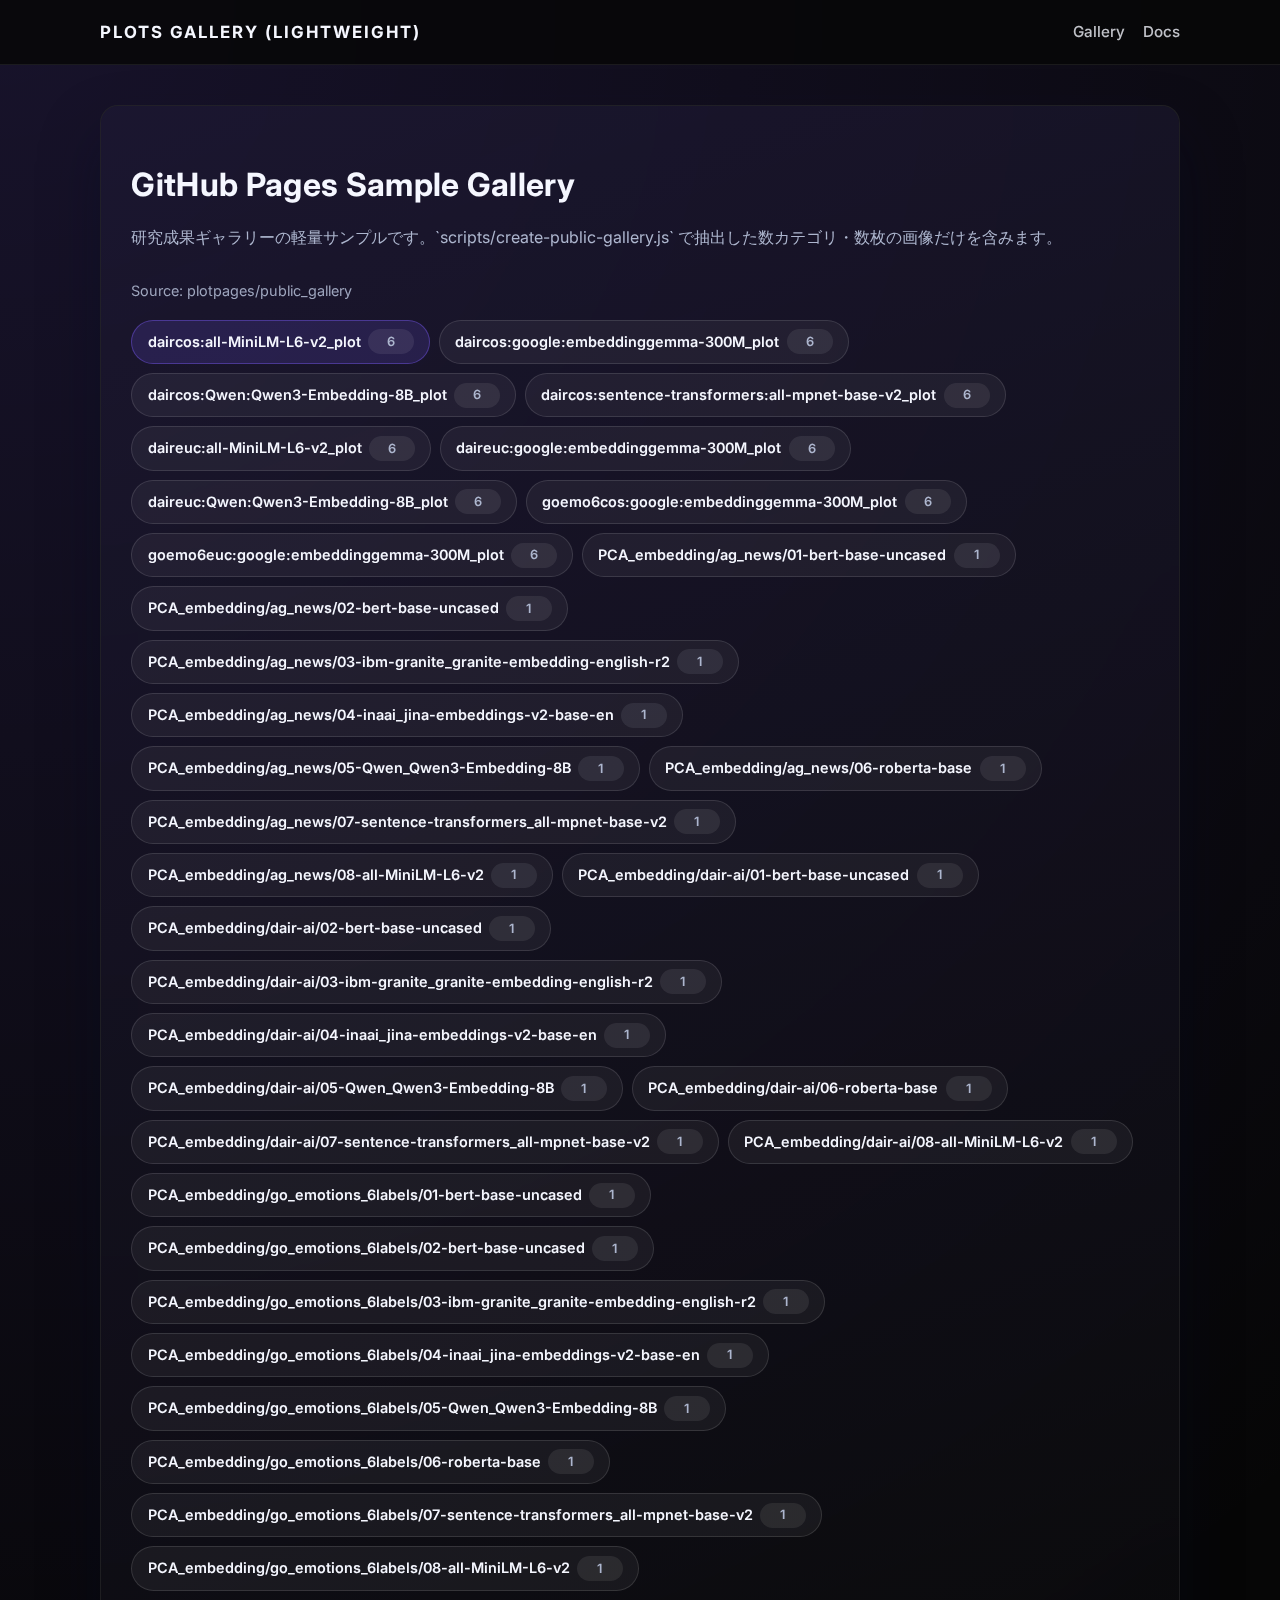
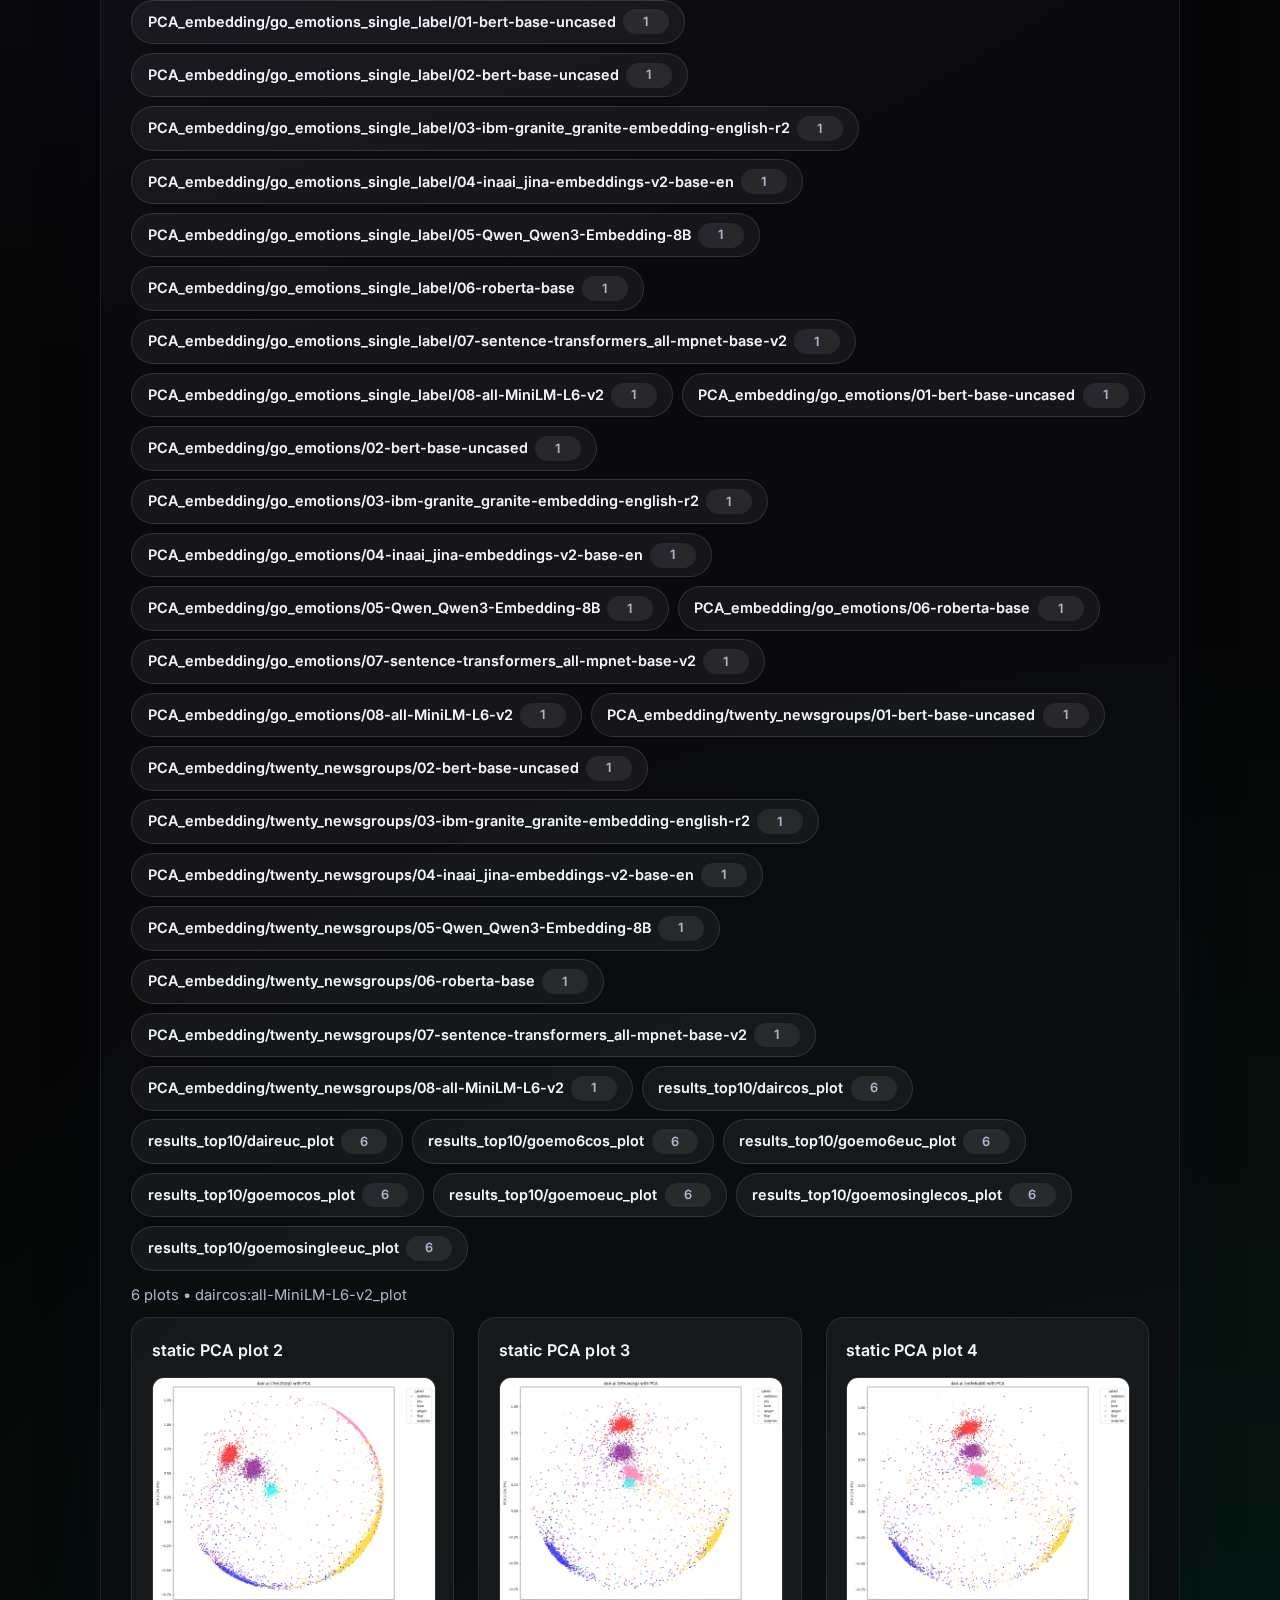
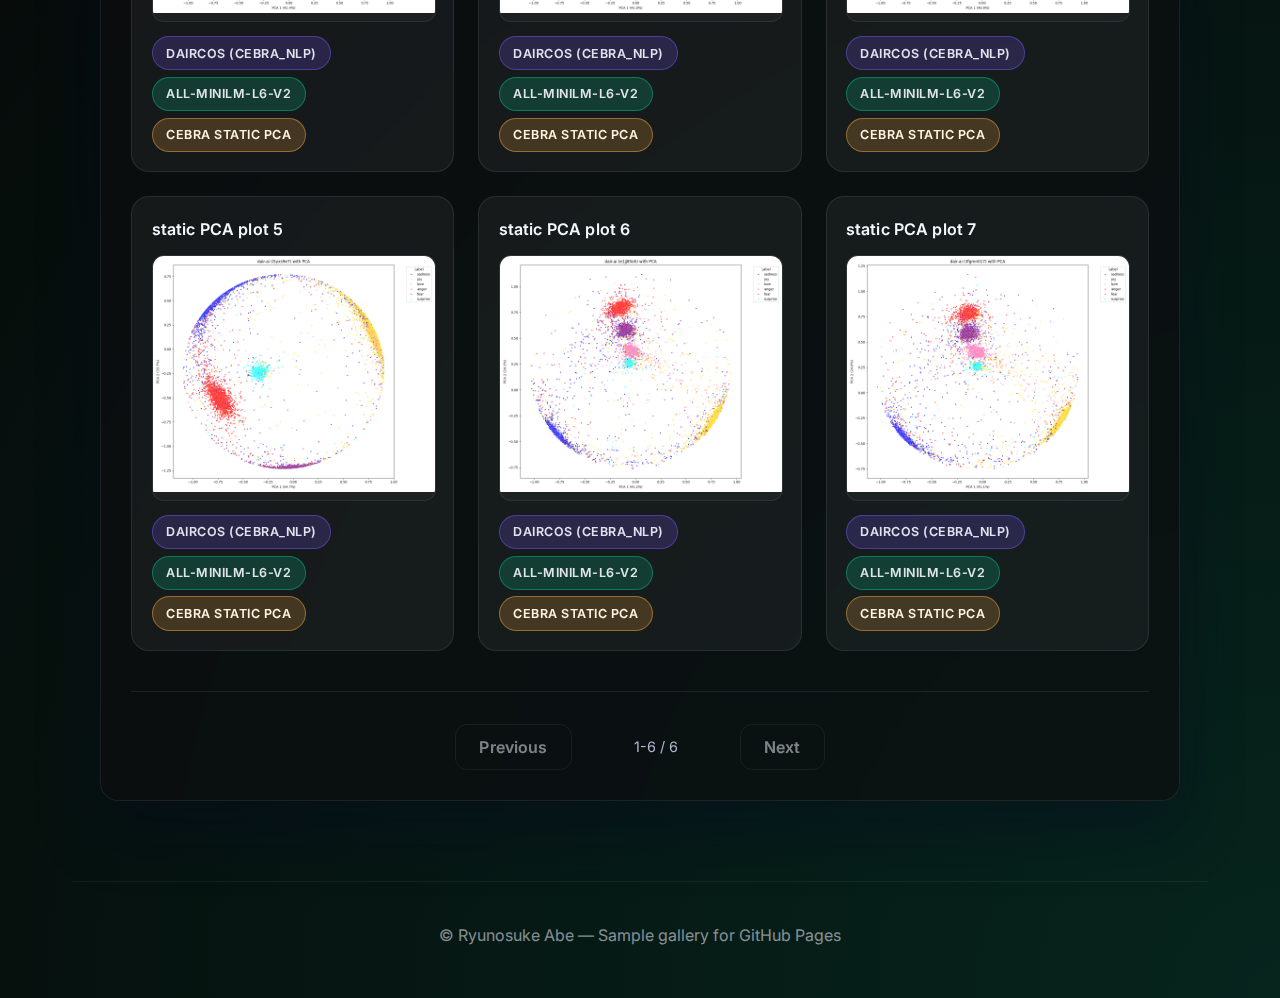
<file: index.html>
<!DOCTYPE html>
<html lang="en">
<head>
  <meta charset="utf-8">
  <meta http-equiv="X-UA-Compatible" content="IE=edge">
  <meta name="viewport" content="width=device-width, initial-scale=1">
  <title>Plots Gallery (GitHub Pages)</title>
  <link rel="stylesheet" href="assets/css/main.css">
  <link rel="stylesheet" href="assets/css/gallery.css">
</head>
<body>
  <header class="site-header" role="banner">
    <div class="header-inner">
      <a class="site-title" rel="author" href="index.html">
        Plots Gallery (Lightweight)
      </a>

      <input type="checkbox" id="site-nav-toggle" class="nav-toggle">
      <label for="site-nav-toggle" class="nav-toggle-label">
        <span class="sr-only">Toggle navigation</span>
        <span class="hamburger" aria-hidden="true"></span>
      </label>

      <nav class="site-nav" id="site-nav-menu" aria-label="Main navigation">
        <div class="nav-groups">
          <ul class="nav-group nav-group--global">
            <li><a class="nav-link" href="index.html">Gallery</a></li>
            <li><a class="nav-link" href="README.html">Docs</a></li>
          </ul>
        </div>
      </nav>
    </div>
  </header>

  <main class="page-content" aria-label="Content">
    <div class="wrapper">
      <section class="card" id="gallery">
        <h1>GitHub Pages Sample Gallery</h1>
        <p class="gallery-description">
          研究成果ギャラリーの軽量サンプルです。`scripts/create-public-gallery.js` で抽出した数カテゴリ・数枚の画像だけを含みます。
        </p>
        <p class="gallery-source" id="gallery-source"></p>

        <div class="category-bar">
          <div id="category-nav" class="category-nav" aria-label="Plot categories"></div>
          <div id="category-meta" class="category-meta"></div>
        </div>

        <div id="gallery-message" class="gallery-message"></div>

        <div id="gallery-container" class="gallery-grid"></div>

        <div class="pagination-controls" id="pagination-controls">
          <button class="btn ghost" id="prev-btn" disabled>Previous</button>
          <span class="pagination-info" id="pagination-info"></span>
          <button class="btn ghost" id="next-btn">Next</button>
        </div>
      </section>
    </div>
  </main>

  <footer class="site-footer">
    <div class="wrapper">
      <p class="site-footer-owner">
        © Ryunosuke Abe — Sample gallery for GitHub Pages
      </p>
    </div>
  </footer>

  <script src="assets/js/gallery.js"></script>
</body>
</html>
</file>
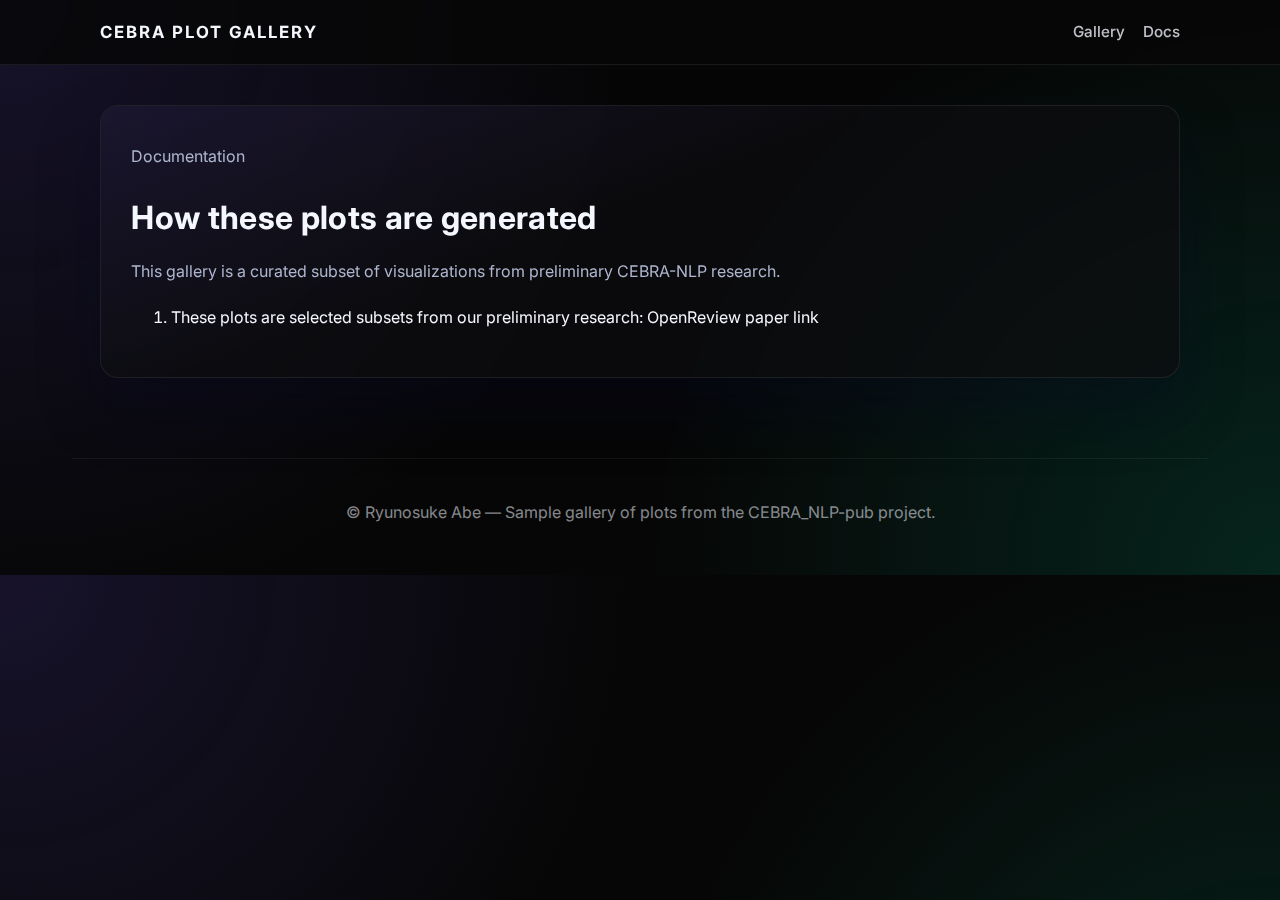
<file: README.html>
<!DOCTYPE html>
<html lang="en">
<head>
  <meta charset="utf-8">
  <meta name="viewport" content="width=device-width, initial-scale=1">
  <title>Plots Gallery Docs</title>
  <link rel="stylesheet" href="assets/css/main.css">
  <link rel="stylesheet" href="assets/css/gallery.css">
</head>
<body>
  <header class="site-header" role="banner">
    <div class="header-inner">
      <a class="site-title" rel="author" href="index.html">
        CEBRA Plot Gallery
      </a>

      <input type="checkbox" id="site-nav-toggle" class="nav-toggle">
      <label for="site-nav-toggle" class="nav-toggle-label">
        <span class="sr-only">Toggle navigation</span>
        <span class="hamburger" aria-hidden="true"></span>
      </label>

      <nav class="site-nav" id="site-nav-menu" aria-label="Main navigation">
        <div class="nav-groups">
          <ul class="nav-group nav-group--global">
            <li><a class="nav-link" href="index.html">Gallery</a></li>
            <li><a class="nav-link" href="README.html">Docs</a></li>
          </ul>
        </div>
      </nav>
    </div>
  </header>

  <main class="page-content" aria-label="Content">
    <div class="wrapper">
      <section class="card">
        <div class="page-hero">
          <p class="page-hero-eyebrow">Documentation</p>
          <h1 class="page-hero-title">How these plots are generated</h1>
          <p class="page-hero-summary">
            This gallery is a curated subset of visualizations from preliminary CEBRA-NLP research.
          </p>
        </div>

        <div class="section-divider" aria-hidden="true"></div>

        <ol>
          <li>
            These plots are selected subsets from our preliminary research:
            <a href="https://openreview.net/forum?id=HgRkUfQSa4&amp;referrer=%5Bthe%20profile%20of%20Kazushi%20Ikeda%5D(%2Fprofile%3Fid%3D~Kazushi_Ikeda1)">OpenReview paper link</a>
          </li>
        </ol>
      </section>
    </div>
  </main>

  <footer class="site-footer">
    <div class="wrapper">
      <p class="site-footer-owner">
        © Ryunosuke Abe — Sample gallery of plots from the CEBRA_NLP-pub project.
      </p>
    </div>
  </footer>
</body>
</html>
</file>
<file: assets/css/main.css>
@import url('https://fonts.googleapis.com/css2?family=Inter:wght@300;400;500;600;700;800&display=swap');

:root {
  --bg: #060606;
  --bg-alt: #0d0d0f;
  --fg: #f5f7ff;
  --muted: #adb6ce;
  --accent: #7c5cff;
  --accent-soft: rgba(124, 92, 255, 0.16);
  --accent-2: #06d6a0;
  --card: rgba(13, 13, 15, 0.7);
  --card-border: rgba(255, 255, 255, 0.08);
  --shadow: 0 30px 60px rgba(7, 10, 35, 0.35);
  --radius-lg: 26px;
  --radius-md: 18px;
  --radius-sm: 12px;
  --max-width: 1080px;
  --transition: 240ms cubic-bezier(0.2, 0.9, 0.2, 1);
}

body {
  font-family: 'Inter', 'Helvetica Neue', Arial, sans-serif;
  font-size: 16px;
  font-weight: 400;
  background: radial-gradient(circle at top left, rgba(124, 92, 255, 0.15), transparent 45%),
              radial-gradient(circle at bottom right, rgba(6, 214, 160, 0.15), transparent 45%),
              var(--bg);
  color: var(--fg);
  line-height: 1.7;
  margin: 0;
}

.sr-only {
  position: absolute;
  width: 1px;
  height: 1px;
  padding: 0;
  margin: -1px;
  overflow: hidden;
  clip: rect(0, 0, 0, 0);
  white-space: nowrap;
  border: 0;
}

main, .page-content {
  max-width: var(--max-width);
  margin: 0 auto 5rem;
  padding: 2.5rem 1.75rem 0;
}

.wrapper {
  width: 100%;
}

section[id] {
  scroll-margin-top: 110px;
}

h1, h2, h3, h4, h5, h6 {
  font-weight: 700;
  letter-spacing: 0.01em;
  color: var(--fg);
}

h1 {
  font-size: 2rem;
  margin-bottom: 0.75rem;
}

p {
  color: var(--muted);
  margin: 0.4rem 0 1.2rem;
}

a {
  color: inherit;
  text-decoration: none;
  transition: color var(--transition);
}

a:hover,
a:focus {
  color: var(--accent);
}

.site-header {
  position: sticky;
  top: 0;
  z-index: 20;
  background: rgba(6, 6, 6, 0.82);
  backdrop-filter: blur(14px);
  -webkit-backdrop-filter: blur(14px);
  border-bottom: 1px solid rgba(255, 255, 255, 0.08);
}

.header-inner {
  max-width: var(--max-width);
  margin: 0 auto;
  padding: 1.1rem 1.75rem;
  display: flex;
  align-items: center;
  gap: 1.75rem;
}

.site-title {
  font-size: 1.05rem;
  font-weight: 700;
  letter-spacing: 0.12em;
  text-transform: uppercase;
  color: var(--fg);
  transition: color var(--transition);
}

.site-title:hover,
.site-title:focus {
  color: var(--accent);
}

.nav-toggle {
  position: absolute;
  width: 1px;
  height: 1px;
  overflow: hidden;
  clip: rect(0, 0, 0, 0);
  clip-path: inset(50%);
}

.nav-toggle-label {
  display: none;
  align-items: center;
  justify-content: center;
  width: 2.7rem;
  height: 2.7rem;
  border-radius: var(--radius-sm);
  border: 1px solid rgba(255, 255, 255, 0.16);
  background: rgba(255, 255, 255, 0.04);
  cursor: pointer;
  transition: border-color var(--transition), background var(--transition);
  margin-left: auto;
}

.nav-toggle-label:hover,
.nav-toggle-label:focus {
  border-color: rgba(255, 255, 255, 0.3);
  background: rgba(255, 255, 255, 0.1);
}

.nav-toggle-label .hamburger,
.nav-toggle-label .hamburger::before,
.nav-toggle-label .hamburger::after {
  display: block;
  width: 1.3rem;
  height: 2px;
  background: var(--fg);
  border-radius: 999px;
  transition: transform var(--transition), opacity var(--transition);
  content: '';
}

.nav-toggle-label .hamburger::before {
  transform: translateY(-6px);
}

.nav-toggle-label .hamburger::after {
  transform: translateY(6px);
}

.nav-toggle:checked + .nav-toggle-label .hamburger {
  opacity: 0;
}

.nav-toggle:checked + .nav-toggle-label .hamburger::before {
  transform: translateY(0) rotate(45deg);
}

.nav-toggle:checked + .nav-toggle-label .hamburger::after {
  transform: translateY(0) rotate(-45deg);
}

.site-nav {
  margin-left: auto;
}

.nav-groups {
  display: flex;
  align-items: center;
  gap: 1.75rem;
}

.nav-group {
  list-style: none;
  display: flex;
  align-items: center;
  gap: 1.1rem;
  margin: 0;
  padding: 0;
}

.nav-link {
  position: relative;
  font-size: 0.95rem;
  font-weight: 500;
  color: rgba(245, 247, 255, 0.78);
  transition: color var(--transition);
}

.nav-link:hover,
.nav-link:focus {
  color: var(--fg);
}

.btn {
  display: inline-flex;
  align-items: center;
  justify-content: center;
  padding: 0.75rem 1.45rem;
  border-radius: var(--radius-sm);
  border: 1px solid transparent;
  font-weight: 600;
  letter-spacing: 0.01em;
  color: var(--fg);
  background: rgba(255, 255, 255, 0.08);
  transition: transform var(--transition), background var(--transition), box-shadow var(--transition);
  box-shadow: 0 18px 35px rgba(124, 92, 255, 0.16);
  cursor: pointer;
  font-family: inherit;
  font-size: inherit;
}

.btn.primary {
  background: linear-gradient(120deg, var(--accent), #5e3de1);
  border-color: rgba(255, 255, 255, 0.18);
}

.btn.ghost {
  background: transparent;
  border-color: rgba(255, 255, 255, 0.12);
  box-shadow: none;
}

.btn:hover,
.btn:focus {
  transform: translateY(-3px);
  box-shadow: 0 24px 45px rgba(124, 92, 255, 0.26);
}

.btn:disabled {
  opacity: 0.5;
  cursor: not-allowed;
  transform: none;
}

.btn:disabled:hover {
  transform: none;
  box-shadow: 0 18px 35px rgba(124, 92, 255, 0.16);
}

.card {
  background: var(--card);
  border: 1px solid var(--card-border);
  border-radius: var(--radius-md);
  padding: 1.9rem;
  box-shadow: var(--shadow);
  backdrop-filter: blur(14px);
  -webkit-backdrop-filter: blur(14px);
  position: relative;
  overflow: hidden;
}

.card::before {
  content: '';
  position: absolute;
  inset: 0;
  background: linear-gradient(160deg, rgba(124,92,255,0.12), transparent 45%);
  opacity: 0.9;
  pointer-events: none;
}

.card > * {
  position: relative;
  z-index: 1;
}

.card h2 {
  font-size: 1.4rem;
  margin-bottom: 0.75rem;
}

footer {
  background: transparent;
  border-top: 1px solid rgba(255, 255, 255, 0.06);
  margin-top: 4rem;
  padding: 2.5rem 1.75rem 3rem;
}

.site-footer {
  max-width: var(--max-width);
  margin: 0 auto;
}

.site-footer-owner {
  color: rgba(245, 247, 255, 0.55);
  text-align: center;
  margin: 0;
}

@media (max-width: 900px) {
  main, .page-content {
    padding: 2.5rem 1.15rem 0;
  }

  .header-inner {
    flex-wrap: wrap;
    gap: 1rem;
    padding: 1rem 1.4rem;
  }

  .nav-toggle-label {
    display: inline-flex;
  }

  .site-nav {
    order: 3;
    width: 100%;
    margin-left: 0;
    display: none;
    background: rgba(6, 6, 6, 0.92);
    border: 1px solid rgba(255, 255, 255, 0.12);
    border-radius: var(--radius-md);
    padding: 1.1rem 1.3rem;
  }

  .nav-groups {
    flex-direction: column;
    align-items: flex-start;
    gap: 1.25rem;
  }

  .nav-group {
    flex-direction: column;
    align-items: flex-start;
    gap: 0.75rem;
  }

  .nav-link {
    font-size: 1.02rem;
  }

  .nav-toggle:checked ~ .site-nav {
    display: block;
  }
}

@media (max-width: 600px) {
  .site-nav {
    padding: 0.9rem 1.1rem;
  }

  .btn {
    width: 100%;
    justify-content: center;
    font-size: 0.98rem;
    padding: 0.68rem 1.1rem;
  }
}
</file>
<file: assets/css/gallery.css>
/* Gallery-specific styles */

.gallery-description {
  margin-bottom: 2rem;
  color: var(--muted);
}

.gallery-source {
  margin: -0.25rem 0 1rem;
  color: var(--muted);
  font-size: 0.9rem;
  opacity: 0.9;
  word-break: break-all;
  overflow-wrap: anywhere;
}

.category-bar {
  display: flex;
  flex-wrap: wrap;
  align-items: center;
  gap: 0.75rem;
  margin: 1rem 0 0.6rem;
}

.category-nav {
  display: flex;
  flex-wrap: wrap;
  gap: 0.55rem;
  flex: 1 1 auto;
}

.category-pill {
  display: inline-flex;
  align-items: center;
  gap: 0.45rem;
  padding: 0.55rem 0.95rem;
  border-radius: 999px;
  background: rgba(255, 255, 255, 0.05);
  border: 1px solid rgba(255, 255, 255, 0.12);
  color: var(--fg);
  font-weight: 600;
  font-size: 0.9rem;
  transition: transform var(--transition), border-color var(--transition), box-shadow var(--transition), background var(--transition);
}

.category-pill .pill-count {
  display: inline-flex;
  align-items: center;
  justify-content: center;
  min-width: 2rem;
  padding: 0.1rem 0.45rem;
  border-radius: 999px;
  font-size: 0.8rem;
  background: rgba(255, 255, 255, 0.08);
  color: var(--muted);
}

.category-pill:hover,
.category-pill:focus-visible {
  transform: translateY(-2px);
  border-color: rgba(255, 255, 255, 0.3);
  box-shadow: 0 12px 24px rgba(124, 92, 255, 0.15);
  outline: none;
}

.category-pill.active {
  background: var(--accent-soft);
  border-color: rgba(124, 92, 255, 0.4);
  color: var(--fg);
}

.category-meta {
  color: var(--muted);
  font-size: 0.92rem;
}

.gallery-message {
  display: none;
  margin: 0.9rem 0 0.6rem;
  padding: 0.9rem 1rem;
  border-radius: var(--radius-sm);
  border: 1px dashed rgba(255, 255, 255, 0.14);
  background: rgba(255, 255, 255, 0.03);
  color: var(--muted);
}

.gallery-message.is-visible {
  display: block;
}

.gallery-message.is-error {
  border-color: rgba(255, 87, 87, 0.35);
  background: rgba(255, 87, 87, 0.08);
  color: #ffb3b3;
}

.gallery-grid {
  display: grid;
  grid-template-columns: repeat(auto-fill, minmax(300px, 1fr));
  gap: 1.5rem;
  margin-bottom: 2.5rem;
}

.gallery-item {
  background: rgba(255, 255, 255, 0.05);
  border: 1px solid rgba(255, 255, 255, 0.09);
  border-radius: var(--radius-md);
  padding: 1.2rem;
  transition: transform var(--transition), border-color var(--transition), box-shadow var(--transition);
  overflow: hidden;
}

.gallery-item:hover {
  transform: translateY(-6px);
  border-color: rgba(124, 92, 255, 0.35);
  box-shadow: 0 20px 40px rgba(124, 92, 255, 0.2);
}

.gallery-item-title {
  font-size: 1rem;
  font-weight: 600;
  margin: 0 0 0.75rem 0;
  color: var(--fg);
}

.gallery-item-content {
  position: relative;
  width: 100%;
  border-radius: var(--radius-sm);
  overflow: hidden;
  background: rgba(255, 255, 255, 0.03);
  border: 1px solid rgba(255, 255, 255, 0.08);
}

.gallery-item-content svg {
  display: block;
  width: 100%;
  height: auto;
  max-height: 400px;
}

.gallery-item-content iframe {
  display: block;
  width: 100%;
  height: 400px;
  border: none;
  background: rgba(255, 255, 255, 0.03);
}

.gallery-item-tags {
  display: flex;
  flex-wrap: wrap;
  gap: 0.4rem;
  margin-top: 0.85rem;
}

.gallery-item-tag {
  display: inline-flex;
  align-items: center;
  justify-content: center;
  padding: 0.35rem 0.85rem;
  border-radius: 999px;
  font-size: 0.78rem;
  font-weight: 600;
  letter-spacing: 0.04em;
  text-transform: uppercase;
  border: 1px solid rgba(255, 255, 255, 0.18);
  background: rgba(255, 255, 255, 0.1);
  color: rgba(245, 247, 255, 0.9);
  min-width: 0;
}

.gallery-item-tag.tag-level-1 {
  background: rgba(124, 92, 255, 0.2);
  border-color: rgba(124, 92, 255, 0.45);
}

.gallery-item-tag.tag-level-2 {
  background: rgba(6, 214, 160, 0.18);
  border-color: rgba(6, 214, 160, 0.4);
}

.gallery-item-tag.tag-level-3 {
  background: rgba(255, 173, 64, 0.2);
  border-color: rgba(255, 173, 64, 0.45);
  color: #fff5e2;
}

.pagination-controls {
  display: flex;
  align-items: center;
  justify-content: center;
  gap: 1.5rem;
  margin-top: 2rem;
  padding-top: 2rem;
  border-top: 1px solid rgba(255, 255, 255, 0.08);
}

.pagination-info {
  color: var(--muted);
  font-size: 0.9rem;
  min-width: 120px;
  text-align: center;
}

@media (max-width: 900px) {
  .gallery-grid {
    grid-template-columns: repeat(auto-fill, minmax(250px, 1fr));
    gap: 1.25rem;
  }
}

@media (max-width: 600px) {
  .category-bar {
    flex-direction: column;
    align-items: flex-start;
  }

  .gallery-grid {
    grid-template-columns: 1fr;
    gap: 1rem;
  }

  .pagination-controls {
    flex-direction: column;
    gap: 1rem;
  }

  .pagination-controls .btn {
    width: 100%;
  }
}
</file>
